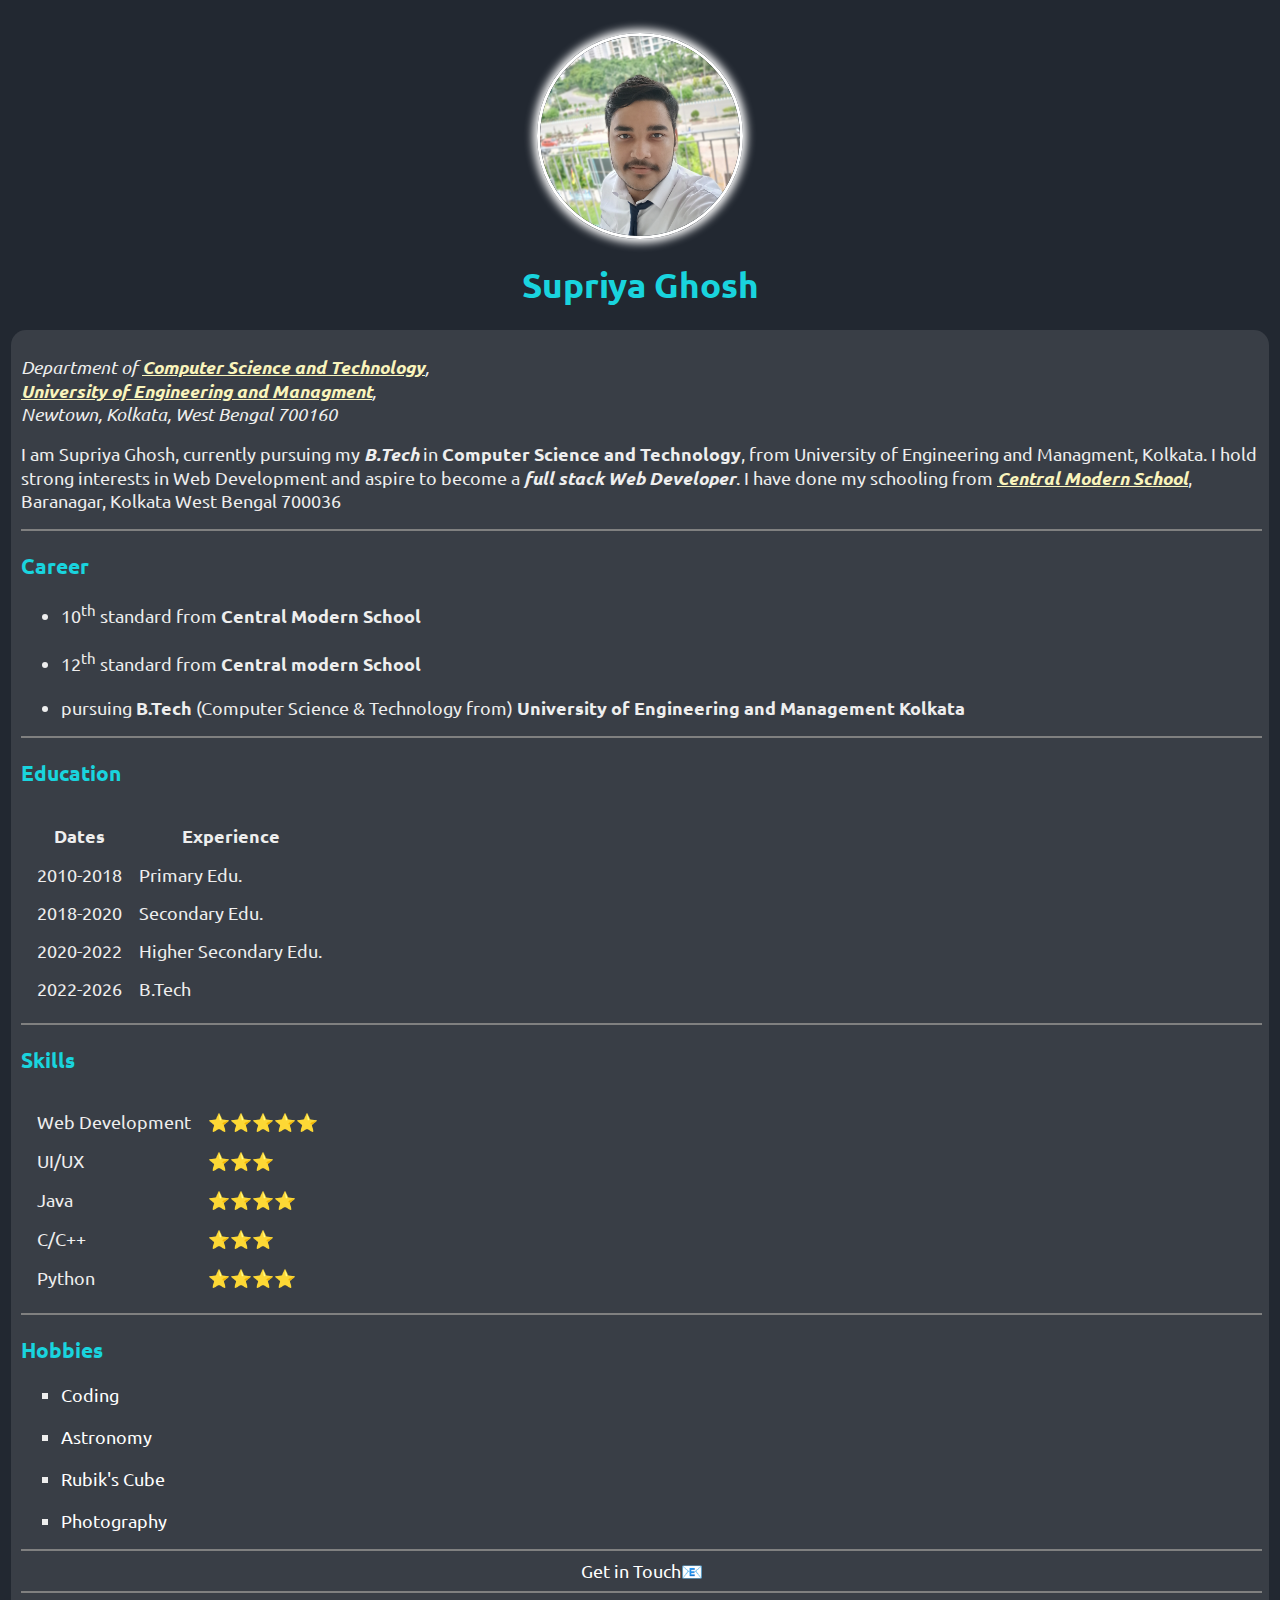
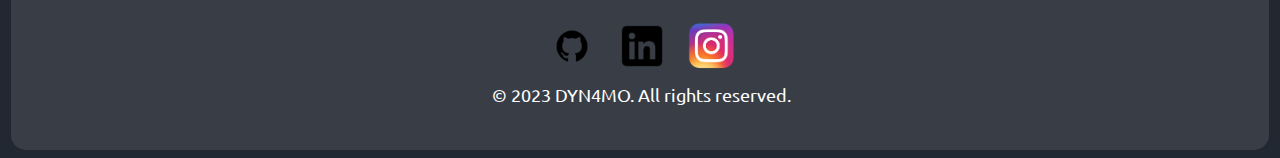
<file: index.html>
<!DOCTYPE html>
<html lang="en">

<head>
  <meta charset="UTF-8">
  <title>Home</title>
  <link rel="stylesheet" href="style.css">
  <link rel="preconnect" href="https://fonts.googleapis.com">
  <link rel="preconnect" href="https://fonts.gstatic.com" crossorigin>
  <link href="https://fonts.googleapis.com/css2?family=Fira+Sans+Condensed&family=Raleway&family=Ubuntu&display=swap"
    rel="stylesheet">
</head>

<body>
  <img src="img/clg_balcony-modified.png" class="profilepic" alt="Profile image" width="200px">
  <h1 class="name">Supriya Ghosh</h1>
  <div class="div1">
    <p><em>Department of <strong><a href="https://uem.edu.in/uem-kolkata/department-of-cst-and-csit-cst-csit/"
            target="_blank">Computer Science and Technology</a></strong>,
        <br><strong><a href="https://uem.edu.in/uem-kolkata/" target="_blank">University of Engineering and
            Managment</a></strong>,
        <br>Newtown, Kolkata, West Bengal 700160 </em>
    <p>
      I am Supriya Ghosh, currently pursuing my <strong><em>B.Tech</em></strong> in <strong>Computer Science and
        Technology</strong>, from University of Engineering and Managment, Kolkata. I hold strong interests in
      Web Development and aspire to become a <strong><em>full stack Web Developer</em></strong>. I have done my
      schooling from <strong><em><a href="https://www.centralmodernschool.in/" target="_blank">Central Modern
            School</a></em></strong>, Baranagar, Kolkata West Bengal 700036
    </p>
    </p>
    <hr size="2" noshade>

    <h3>Career</h3>
    <p>
    <ul>
      <li>10<sup>th</sup> standard from <strong>Central Modern School</strong></li><br>
      <li>12<sup>th</sup> standard from <strong>Central modern School</strong></li><br>
      <li>pursuing <strong>B.Tech</strong> (Computer Science & Technology from) <strong>University of Engineering and
          Management Kolkata</strong></li>
    </ul>
    </p>
    <hr size="2" noshade>



    <h3><strong>Education</strong></h3>
    <table cellspacing="15">
      <thead>
        <th>Dates</th>
        <th>Experience</th>
      </thead>
      <tr>
        <td>2010-2018</td>
        <td> Primary Edu.</td>
      </tr>
      <tr>
        <td>2018-2020</td>
        <td> Secondary Edu.</td>
      </tr>
      <tr>
        <td>2020-2022</td>
        <td> Higher Secondary Edu.</td>
      </tr>
      <tr>
        <td>2022-2026</td>
        <td> B.Tech</td>
      </tr>
    </table>
    <hr size="2" noshade>



    <h3>Skills</h3>
    <table cellspacing="15">
      <tr>
        <td>Web Development</td>
        <td>⭐⭐⭐⭐⭐</td>
      </tr>
      <tr>
        <td>UI/UX</td>
        <td>⭐⭐⭐</td>
      </tr>
      <tr>
        <td>Java</td>
        <td>⭐⭐⭐⭐</td>
      </tr>
      <tr>
        <td>C/C++</td>
        <td>⭐⭐⭐</td>
      </tr>
      <tr>
        <td>Python</td>
        <td>⭐⭐⭐⭐</td>
      </tr>
    </table>
    <hr size="2" noshade>

    <h3>Hobbies</h3>
    <ol type="">
      <li class="hobbies"><a href="https://www.freecodecamp.org/news/what-is-coding/" target="_blank">Coding</a></li><br>
      <li class="hobbies"><a
          href="https://en.wikipedia.org/wiki/Astronomy"
          target="_blank">Astronomy</a></li><br>
      <li class="hobbies"><a href="https://en.wikipedia.org/wiki/Rubik%27s_Cube" target="_blank">Rubik's Cube</a></li>
      <br>
      <li class="hobbies"><a href="https://en.wikipedia.org/wiki/Photography" target="_blank">Photography</a></li>
      
    </ol>
    <hr size="2" noshade>

    <a href="contact.html" target="_blank" class="contact-btn">Get in Touch📧</a>
    <hr size="2" noshade>

    <footer>
      <div class="social-icons">
        <a href="https://github.com/AVG-DYN4MO" target="_blank">
          <img class="social-icon" src="img/github.png" alt="GitHub">
        </a>
        <a href="https://www.linkedin.com/in/supriyaghosh2004/" target="_blank">
          <img class="social-icon" src="img/linkedin2.png" alt="LinkedIn">
        </a>
        <a href="https://www.instagram.com/omg.itz.sg/" target="_blank">
          <img class="social-icon" src="img/instagram1.png" alt="Instagram">
        </a>
      </div>
      <p class="copyright">&copy; 2023 DYN4MO. All rights reserved.</p>
    </footer>
  </div>



</body>

</html>
</file>
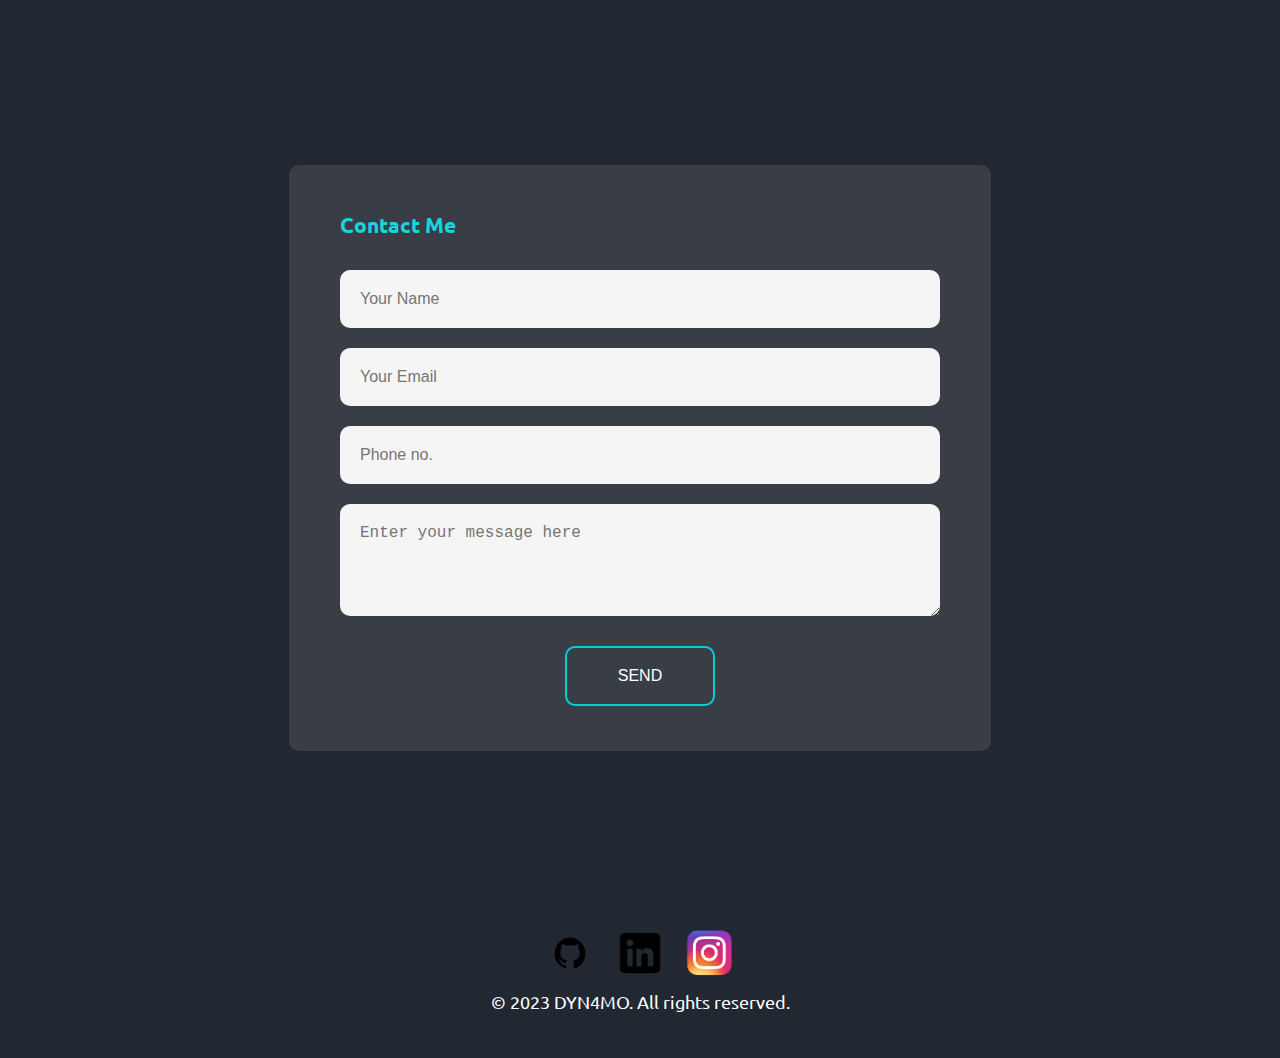
<file: contact.html>
<!DOCTYPE html>
<html lang="en">

<head>
  <meta charset="UTF-8">
  <meta http-equiv="X-UA-Compatible" content="IE=edge">
  <meta name="viewport" content="width=device-width, initial-scale=1.0">
  <link rel="stylesheet" href="style.css">
  <link rel="preconnect" href="https://fonts.googleapis.com">
  <link rel="preconnect" href="https://fonts.gstatic.com" crossorigin>
  <link href="https://fonts.googleapis.com/css2?family=Fira+Sans+Condensed&family=Raleway&family=Ubuntu&display=swap"
    rel="stylesheet">
  <title>Contact</title>
</head>

<body>
  <div class="container">
    <form onsubmit="sendEmail(); reset(); return false;">
      <h3>Contact Me</h3>
      <input type="text" placeholder="Your Name" id="name" required>
      <input type="email" placeholder="Your Email" id="email" required>
      <input type="text" placeholder="Phone no." id="phone">
      <textarea id="message" rows="4" placeholder="Enter your message here" required></textarea>
      <button type="submit" class="btn btn-primary btn-ghost btn-shine">Send</button>

    </form>
  </div>
  <footer style="background-color: #222831">
    <div class="social-icons">
      <a href="https://github.com/AVG-DYN4MO" target="_blank">
        <img class="social-icon" src="img/github.png" alt="GitHub">
      </a>
      <a href="https://www.linkedin.com/in/supriyaghosh2004/" target="_blank">
        <img class="social-icon" src="img/linkedin2.png" alt="LinkedIn">
      </a>
      <a href="https://www.instagram.com/omg.itz.sg/" target="_blank">
        <img class="social-icon" src="img/instagram1.png" alt="Instagram">
      </a>
    </div>
    <p class="copyright">&copy; 2023 DYN4MO. All rights reserved.</p>
  </footer>
  <script src="https://smtpjs.com/v3/smtp.js"></script>
  <script>
    function sendEmail() {
        const name = document.getElementById("name");
        const email = document.getElementById("email");
        const phone = document.getElementById("phone");
        const subject = document.getElementById("message");

        let ebody = `
        <b> Name : </b> ${name.value}
        <br/>
        <b> Email : </b> ${email.value}
        <br/>
        <b> Phone : </b> ${phone.value}
        <br/>
        <b> Message : </b> ${message.value}
        `
        Email.send({
            SecureToken : "84ab3dec-617f-4035-99a8-37fcc872e8f1",
            To : "supriyaghosh.developer@gmail.com",
            From : "supriyaghosh.developer@gmail.com",
            Subject : "Enquiry|Portfolio",
            Body : ebody
        }).then(
        message => alert("Message sent successfully!")
        );
    }
  </script>
</body>
</html>
</file>
<file: style.css>
body {
  font-family: 'Fira Sans Condensed', sans-serif;
  font-family: 'Raleway', sans-serif;
  font-family: 'Ubuntu', sans-serif;
  font-size: 1.1rem;
}

h3 {
  color: #19d4de;
}

h1 {
  color: #19d4de;
}

body {
  color: #eeeeee;
  background-color: #222831;
}


.profilepic {
  border-radius: 50%;
  border-style: solid;
  border-color: rgb(255, 255, 255);
  border-spacing: 4px;
  box-shadow: 0 0 8px 4px white;
  position: relative;
  display: flex;
  justify-content: center;
  align-items: center;
  margin-left: auto;
  margin-right: auto;
  margin-top: 33px;

}

a {
  color: rgb(249, 244, 188);
}

.div1 {
  background-color: #393E46;
  padding: 7px;
  border-radius: 15px;
  padding-left: 10px;
  margin-left: 3px;
  margin-right: 3px;
}

.name {
  position: relative;
  display: flex;
  justify-content: center;
  align-items: center;
  margin-left: auto;
  margin-right: auto;
}

.hobbies {
  text-decoration: none;
}

footer {
  background-color: #393E46;
  padding: 20px;
  text-align: center;
  color: white;
}

.social-icons {
  display: flex;
  justify-content: center;
  gap: 20px;
}

.social-icon {
  width: 50px;
  height: 50px;
  cursor: pointer;
}

.copyright {
  margin-top: 10px;
}



.container {
  width: 100%;
  height: 100vh;
  display: flex;
  justify-content: center;
  align-items: center;
  background-color: #222831;
}

form {
  background-color: #393E46;
  display: flex;
  flex-direction: column;
  padding: 2vw 4vw;
  width: 90%;
  max-width: 600px;
  border-radius: 10px;
}

form h3 {
  display: flex;
  justify-content: left;
  align-items: left;
}

form input,
form textarea {
  border: 0;
  margin: 10px 0;
  padding: 20px;
  outline: none;
  background: #f5f5f5;
  font-size: 16px;
  border-radius: 10px;
}

li{
  text-decoration: none;
}

.btn {
  
  background: #40c4bb;
  width: 150px;
  margin: 20px auto 0;
  border-radius: 10px;
  position: relative;
  padding: 1rem 3rem;
  font-size: 1rem;
  line-height: 1.5;
  text-decoration: none;
  text-transform: uppercase;
  border: 2px solid hsl(var(--hue), 100%, 41%);
  outline: transparent;
  overflow: hidden;
  cursor: pointer;
  user-select: none;
  white-space: nowrap;
  transition: 0.25s;
  margin-bottom: 20px;
}

.btn:hover {
  background: #009e89;
}

.btn-primary {
  --hue: 187;
}

.btn-ghost {
  color: #00d1d1;
  background-color: transparent;
  border-color: #00d1d1;
}

.btn-ghost:hover {
  color: white;
}

.btn-shine {
  color: white;
}

.btn-shine::before {
  position: absolute;
  content: "";
  top: 0;
  left: 0;
  width: 100%;
  height: 100%;
  background: linear-gradient(120deg, transparent, rgba(0, 209, 209, 0.5), transparent);
  transform: translateX(-100%);
  transition: 0.6s;
}

.btn-shine:hover {
  background: transparent;
  box-shadow: 0 0 20px 10px rgba(0, 209, 209, 0.5);
}

.btn-shine:hover::before {
  transform: translateX(100%);
}

.contact-btn{
  text-decoration: none;
  display: flex;
  justify-content: center;
  margin-left: auto;
  margin-left: auto;
  color: white;
}

.hobbies a{
  text-decoration: none;
  color: white;
}

.hobbies {
  list-style: square;
}
</file>
